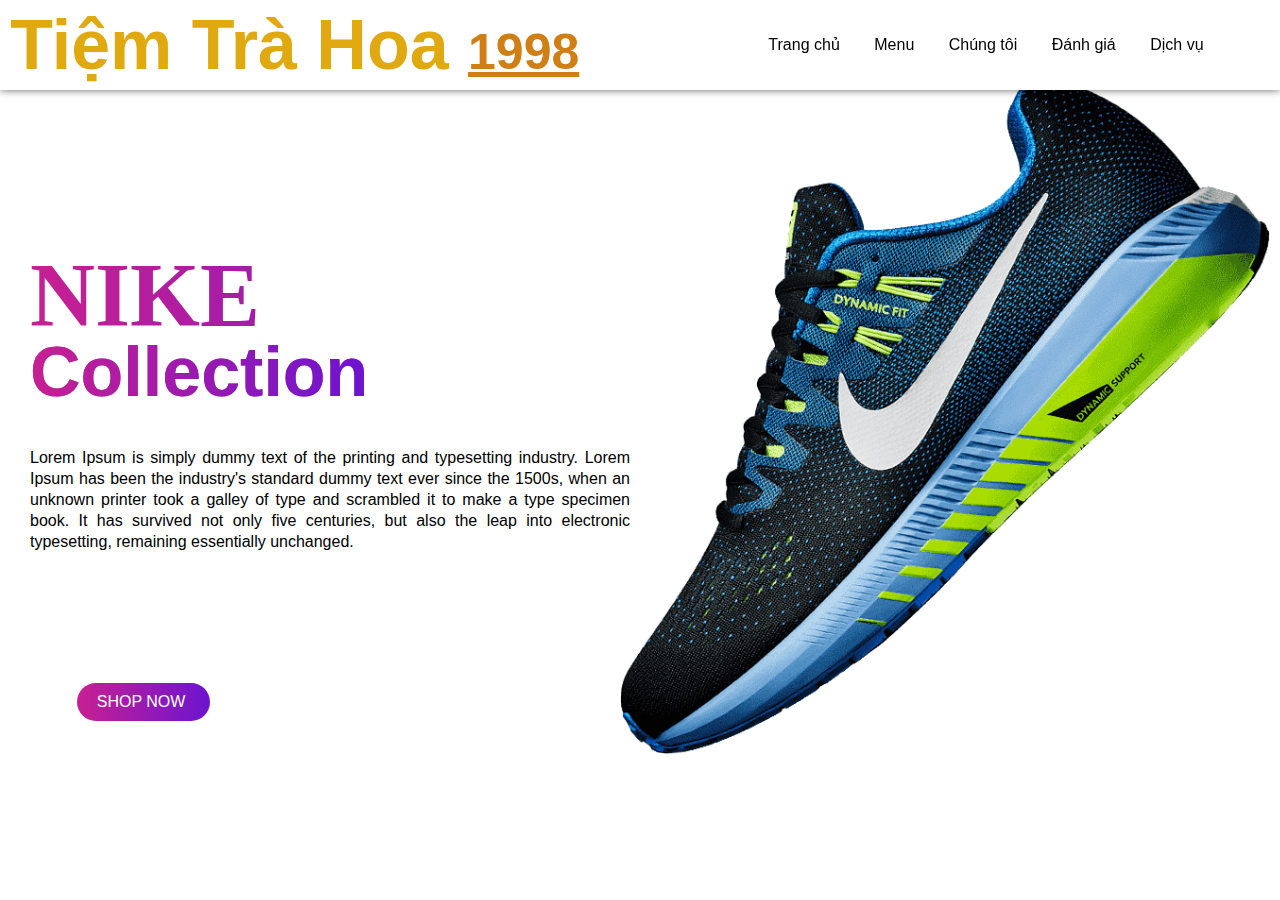
<file: CreateSidebar/index.html>
<!DOCTYPE html>
<html lang="en">
<head>
    <meta charset="UTF-8">
    <meta http-equiv="X-UA-Compatible" content="IE=edge">
    <meta name="viewport" content="width=device-width, initial-scale=1.0">
    <title>Tiệm Trà Hoa 1998</title>
    <link rel="stylesheet" href="https://fonts.googleapis.com/css2?family=Material+Symbols+Rounded:opsz,wght,FILL,GRAD@20..48,100..700,0..1,-50..200" />
    <link rel="stylesheet" href="style.css">
</head>
<body>
    <section>
        <nav>
            <div class="logo">
                <h1>Tiệm Trà Hoa <span>1998</span></h1>
            </div>
    
            <ul class="menu">
                <li><a href="#Home">Trang chủ</a></li>
                <li><a href="#Products">Menu</a></li>
                <li><a href="#About">Chúng tôi</a></li>
                <li><a href="#Review">Đánh giá</a></li>
                <li><a href="#Servises">Dịch vụ</a></li>
            </ul>

            <div class="icon-menu">
                <span class="material-symbols-rounded">menu</span>
            </div>
    
        </nav>

        <div class="main" id="Home">
            <div class="main_content">
                <div class="main_text">
                    <h1>NIKE<br><span>Collection</span></h1>
                    <p>
                        Lorem Ipsum is simply dummy text of the printing and typesetting industry. Lorem Ipsum has 
                        been the industry's standard dummy text ever since the 1500s, when an unknown printer took 
                        a galley of type and scrambled it to make a type specimen book. It has survived not only 
                        five centuries, but also the leap into electronic typesetting, remaining essentially unchanged.
                    </p>
                </div>
                <div class="main_image">
                    <img src="image/shoes.png">
                </div>
            </div>

            <div class="button">
                <a href="#">SHOP NOW</a>
                <i class="fa-solid fa-chevron-right"></i>
            </div>
        </div>
    </section>


</body>
</html>
</file>
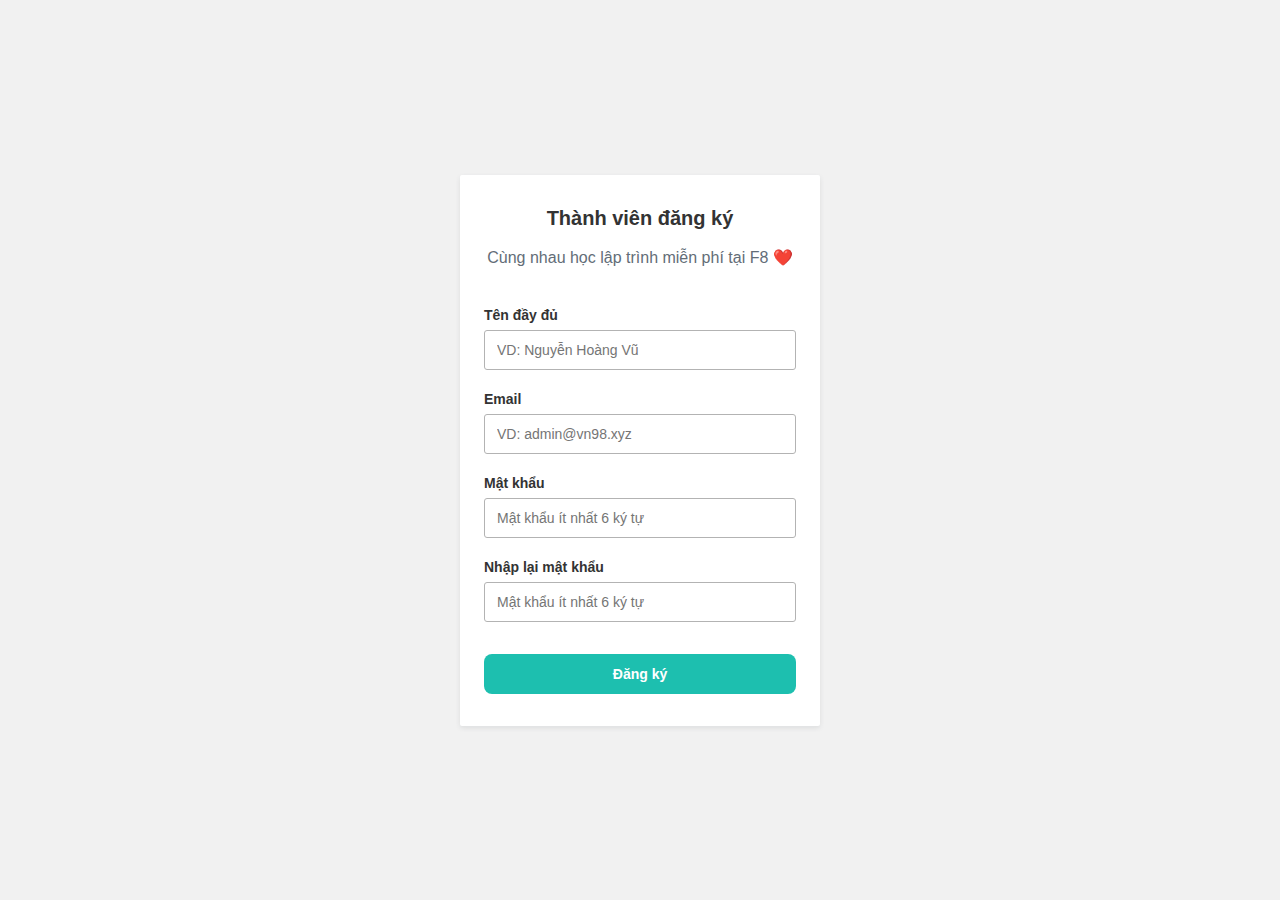
<file: loginForm/index.html>
<!DOCTYPE html>
<html lang="en">
<head>
    <meta charset="UTF-8">
    <meta http-equiv="X-UA-Compatible" content="IE=edge">
    <meta name="viewport" content="width=device-width, initial-scale=1.0">
    <title>Login Form</title>
    <link rel="stylesheet" href="style.css">
</head>
<body>
    <div class="main">
        <form action="" method="post" class="form" id="loginForm">
            <h3 class="heading">Thành viên đăng ký</h3>
            <p class="desc">Cùng nhau học lập trình miễn phí tại F8 ❤️</p>
    
            <div class="spacer"></div>
    
            <div class="form-group">
                <label for="fullname" class="form-label">Tên đầy đủ</label>
                <input type="text" id="fullname" name="fullname" placeholder="VD: Nguyễn Hoàng Vũ" class="form-control"></input>
                <span class="form-message"></span>
            </div>

            <div class="form-group">
                <label for="email" class="form-label">Email</label>
                <input type="text" id="email" name="email" placeholder="VD: admin@vn98.xyz" class="form-control"></input>
                <span class="form-message"></span>
            </div>

            <div class="form-group">
                <label for="password" class="form-label">Mật khẩu</label>
                <input type="text" id="password" name="password" placeholder="Mật khẩu ít nhất 6 ký tự" class="form-control"></input>
                <span class="form-message"></span>
            </div>

            <div class="form-group">
                <label for="password_confimation" class="form-label">Nhập lại mật khẩu</label>
                <input type="text" id="password_confimation" name="password_confimation" placeholder="Mật khẩu ít nhất 6 ký tự" class="form-control"></input>
                <span class="form-message"></span>
            </div>

            <button class="form-submit">Đăng ký</button>

        </form>
    </div>

    <script src="validator.js"></script>
    <script>
        Validator({
            form: '#loginForm',
            rules: [
                Validator.isRequired('#fullname'),
                Validator.isEmail('#email'),
                Validator.isPassword('#password')
            ],
            showMessage: '.form-message'
        })

    </script>
</body>
</html>
</file>
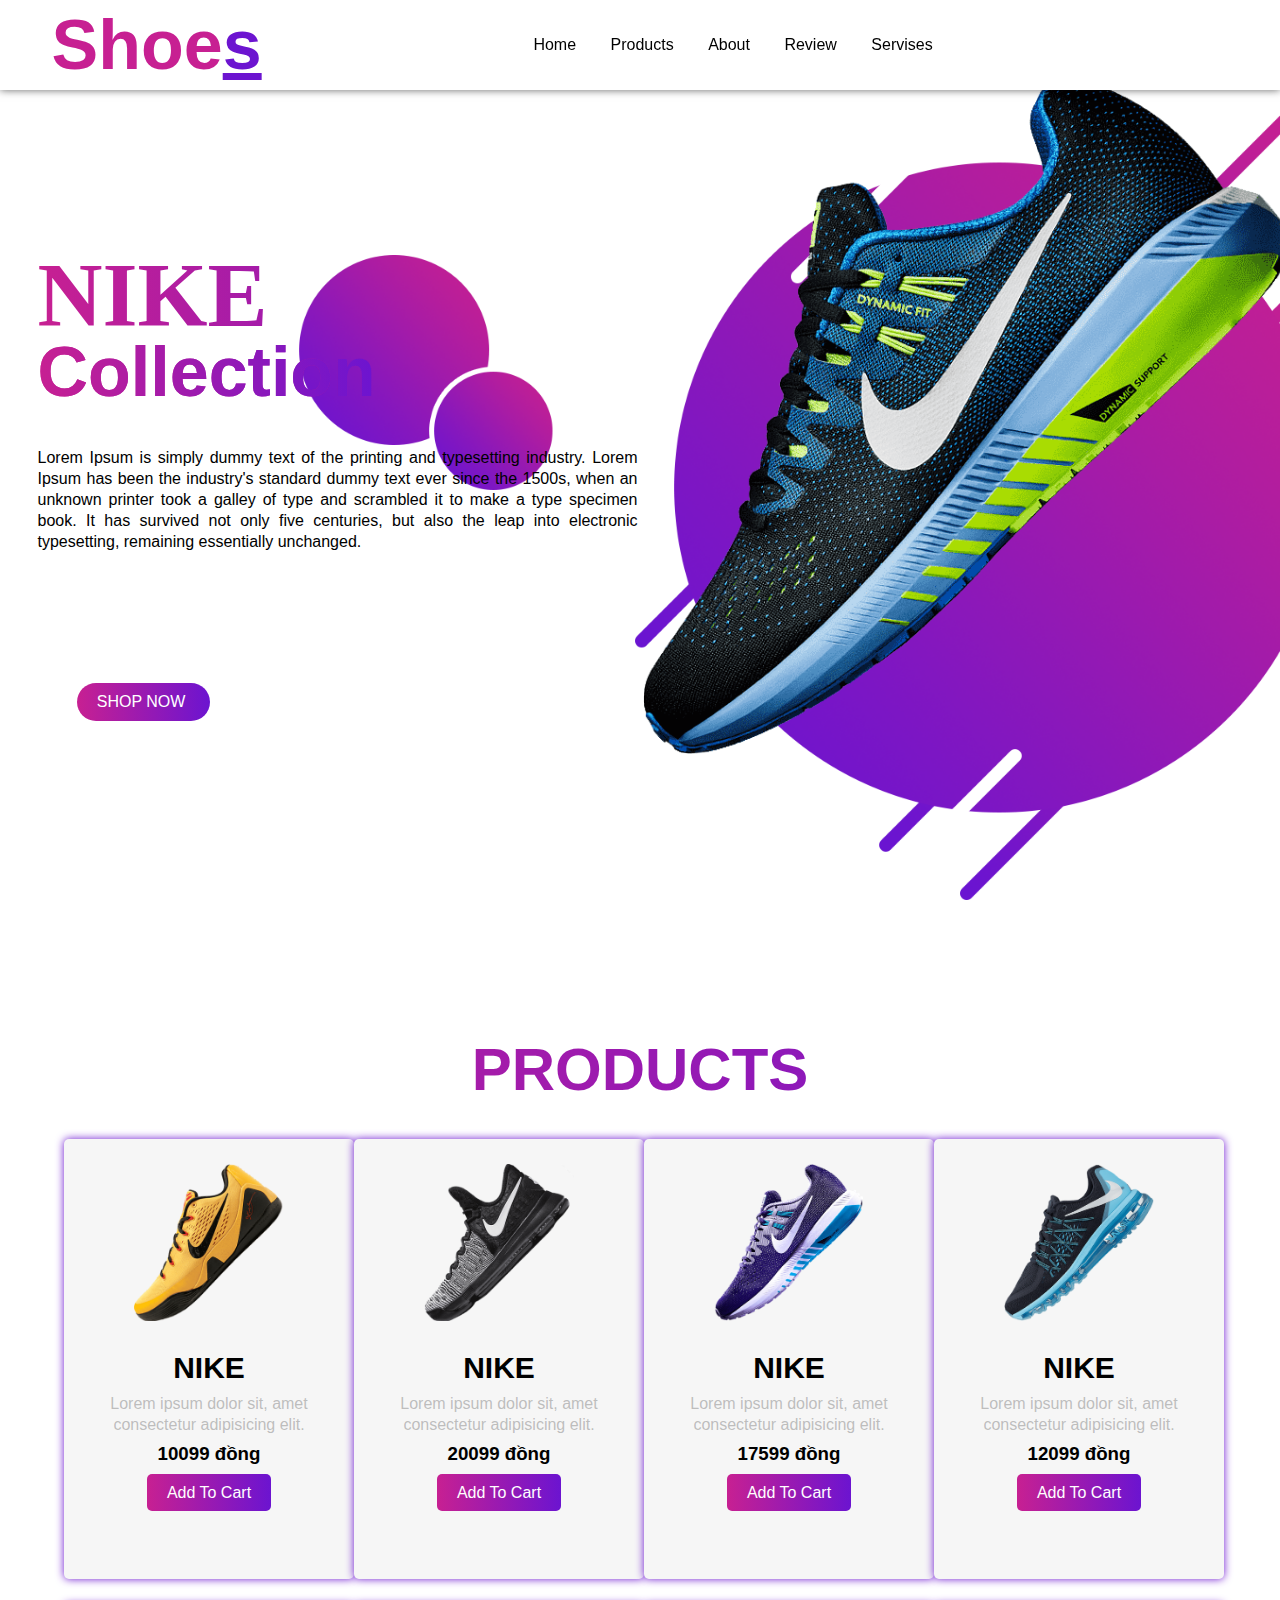
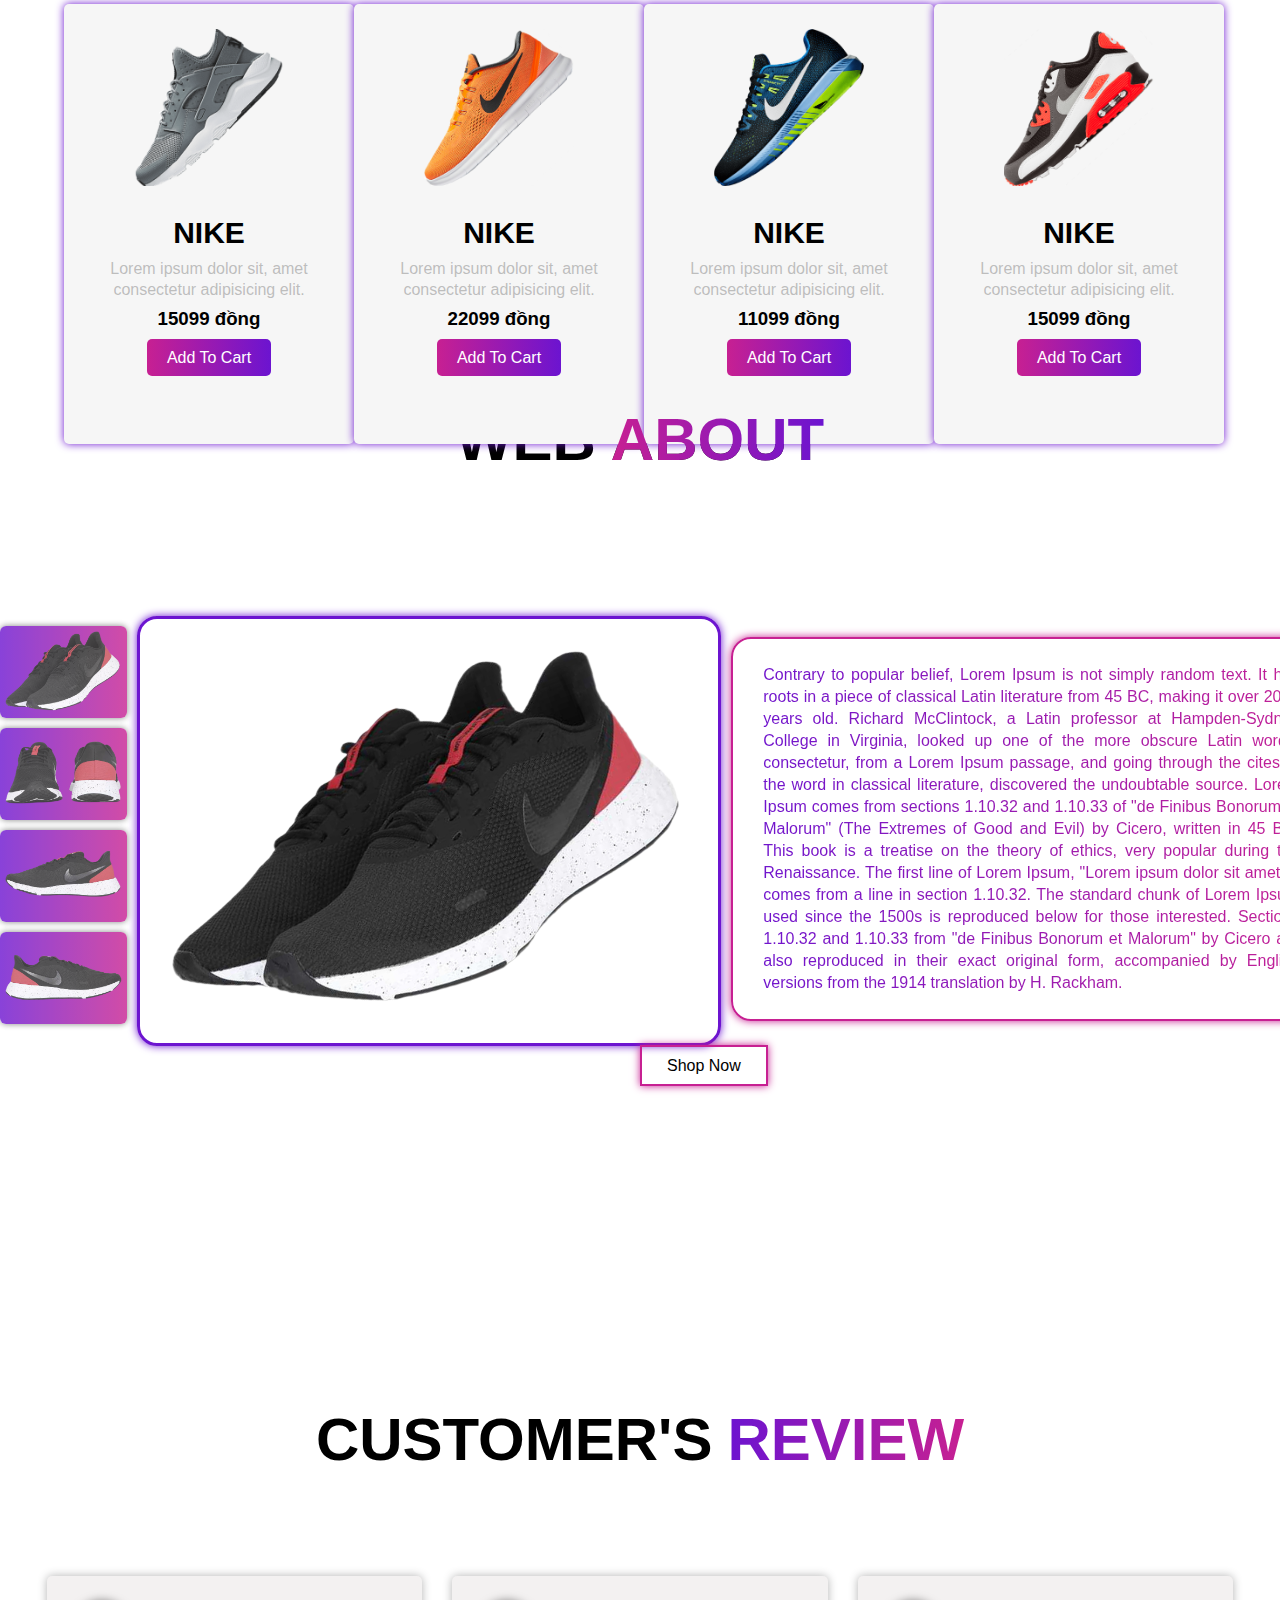
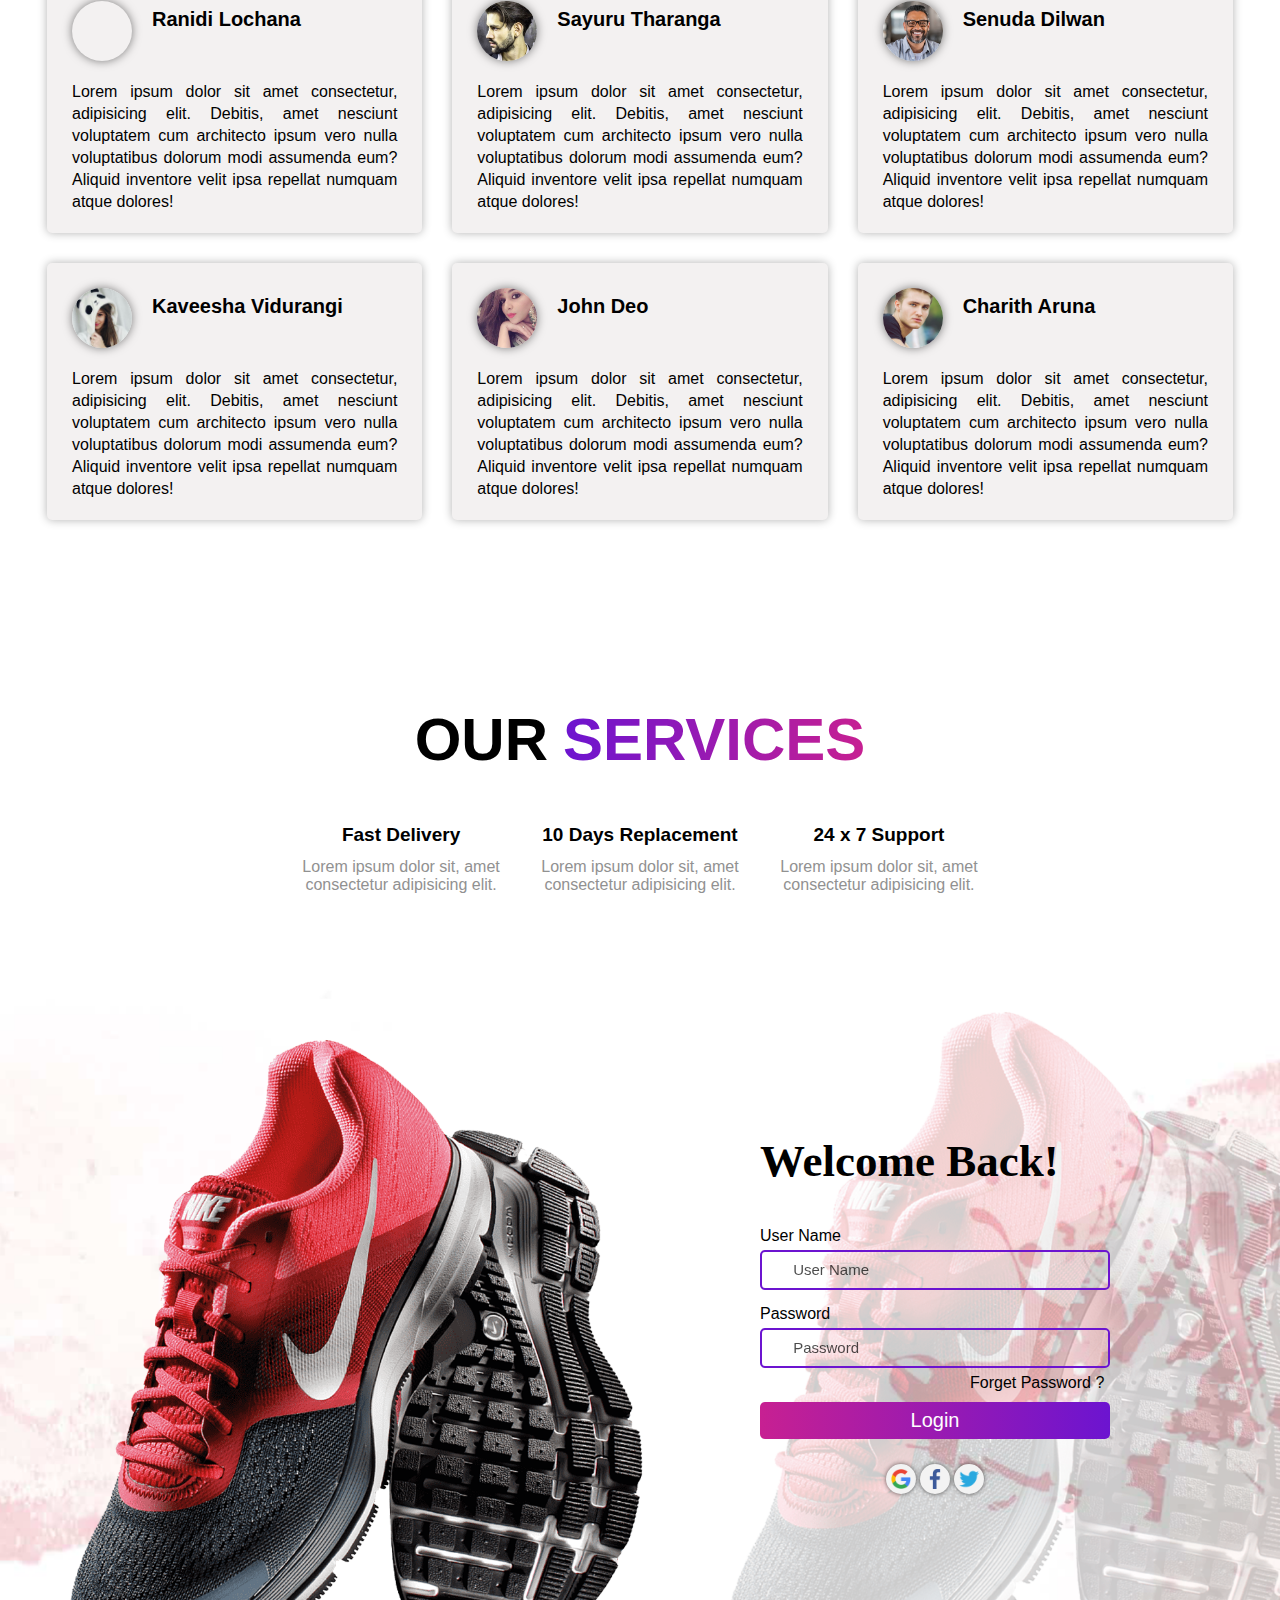
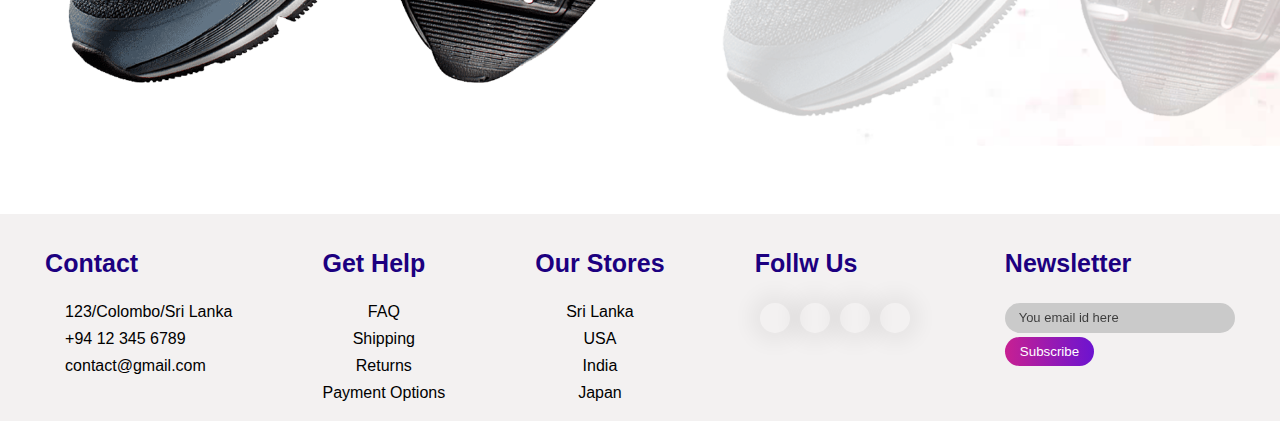
<file: demo/Shoes Websit/index.html>
<!DOCTYPE html>
<html lang="en">
<head>
    <meta charset="UTF-8">
    <meta http-equiv="X-UA-Compatible" content="IE=edge">
    <meta name="viewport" content="width=device-width, initial-scale=1.0">
    <title>Nike - Just Do It</title>
    <link rel="stylesheet" href="style.css">
    <link rel="shortcut icon" href="image/logo.png">
    <link rel="stylesheet" href="https://cdnjs.cloudflare.com/ajax/libs/font-awesome/6.1.1/css/all.min.css" integrity="sha512-KfkfwYDsLkIlwQp6LFnl8zNdLGxu9YAA1QvwINks4PhcElQSvqcyVLLD9aMhXd13uQjoXtEKNosOWaZqXgel0g==" crossorigin="anonymous" referrerpolicy="no-referrer" />
</head>
<body>

    <section>
        <nav>
            <div class="logo">
                <h1>Shoe<span>s</span></h1>
            </div>

            <ul>
                <li><a href="#Home">Home</a></li>
                <li><a href="#Products">Products</a></li>
                <li><a href="#About">About</a></li>
                <li><a href="#Review">Review</a></li>
                <li><a href="#Servises">Servises</a></li>
            </ul>

            <div class="icons">
                <i class="fa-solid fa-heart"></i>
                <i class="fa-solid fa-cart-shopping"></i>
                <i class="fa-solid fa-user"></i>
            </div>

        </nav>

        <div class="main" id="Home">
            <div class="main_content">
                <div class="main_text">
                    <h1>NIKE<br><span>Collection</span></h1>
                    <p>
                        Lorem Ipsum is simply dummy text of the printing and typesetting industry. Lorem Ipsum has 
                        been the industry's standard dummy text ever since the 1500s, when an unknown printer took 
                        a galley of type and scrambled it to make a type specimen book. It has survived not only 
                        five centuries, but also the leap into electronic typesetting, remaining essentially unchanged.
                    </p>
                </div>
                <div class="main_image">
                    <img src="image/shoes.png">
                </div>
            </div>
            <div class="social_icon">
                <i class="fa-brands fa-facebook-f"></i>
                <i class="fa-brands fa-twitter"></i>
                <i class="fa-brands fa-instagram"></i>
                <i class="fa-brands fa-linkedin-in"></i>
            </div>
            <div class="button">
                <a href="#">SHOP NOW</a>
                <i class="fa-solid fa-chevron-right"></i>
            </div>
        </div>

    </section>


    <!--Products-->

    <div class="products" id="Products">
        <h1>Products</h1>

        <div class="box">
            <div class="card">

                <div class="small_card">
                    <i class="fa-solid fa-heart"></i>
                    <i class="fa-solid fa-share"></i>
                </div>

                <div class="image">
                    <img src="image/shoes1.png">
                </div>

                <div class="products_text">
                    <h2>NIKE</h2>
                    <p>
                        Lorem ipsum dolor sit, amet consectetur adipisicing elit.
                    </p>
                    <h3>10099 đồng</h3>
                    <div class="products_star">
                        <i class="fa-solid fa-star"></i>
                        <i class="fa-solid fa-star"></i>
                        <i class="fa-solid fa-star"></i>
                        <i class="fa-solid fa-star"></i>
                        <i class="fa-solid fa-star"></i>
                    </div>
                    <a class="btn">Add To Cart</a>
                </div>

            </div>

            <div class="card">

                <div class="small_card">
                    <i class="fa-solid fa-heart"></i>
                    <i class="fa-solid fa-share"></i>
                </div>

                <div class="image">
                    <img src="image/shoes2.png">
                </div>

                <div class="products_text">
                    <h2>NIKE</h2>
                    <p>
                        Lorem ipsum dolor sit, amet consectetur adipisicing elit.
                    </p>
                    <h3>20099 đồng</h3>
                    <div class="products_star">
                        <i class="fa-solid fa-star"></i>
                        <i class="fa-solid fa-star"></i>
                        <i class="fa-solid fa-star"></i>
                        <i class="fa-solid fa-star"></i>
                        <i class="fa-solid fa-star-half-stroke"></i>
                    </div>
                    <a class="btn">Add To Cart</a>
                </div>

            </div>

            <div class="card">

                <div class="small_card">
                    <i class="fa-solid fa-heart"></i>
                    <i class="fa-solid fa-share"></i>
                </div>

                <div class="image">
                    <img src="image/shoes3.png">
                </div>

                <div class="products_text">
                    <h2>NIKE</h2>
                    <p>
                        Lorem ipsum dolor sit, amet consectetur adipisicing elit.
                    </p>
                    <h3>17599 đồng</h3>
                    <div class="products_star">
                        <i class="fa-solid fa-star"></i>
                        <i class="fa-solid fa-star"></i>
                        <i class="fa-solid fa-star"></i>
                        <i class="fa-solid fa-star-half-stroke"></i>
                        <i class="fa-regular fa-star"></i>
                    </div>
                    <a class="btn">Add To Cart</a>
                </div>

            </div>

            <div class="card">

                <div class="small_card">
                    <i class="fa-solid fa-heart"></i>
                    <i class="fa-solid fa-share"></i>
                </div>

                <div class="image">
                    <img src="image/shoes4.png">
                </div>

                <div class="products_text">
                    <h2>NIKE</h2>
                    <p>
                        Lorem ipsum dolor sit, amet consectetur adipisicing elit.
                    </p>
                    <h3>12099 đồng</h3>
                    <div class="products_star">
                        <i class="fa-solid fa-star"></i>
                        <i class="fa-solid fa-star"></i>
                        <i class="fa-solid fa-star"></i>
                        <i class="fa-solid fa-star"></i>
                        <i class="fa-regular fa-star"></i>
                    </div>
                    <a class="btn">Add To Cart</a>
                </div>

            </div>

            <div class="card">

                <div class="small_card">
                    <i class="fa-solid fa-heart"></i>
                    <i class="fa-solid fa-share"></i>
                </div>

                <div class="image">
                    <img src="image/shoes5.png">
                </div>

                <div class="products_text">
                    <h2>NIKE</h2>
                    <p>
                        Lorem ipsum dolor sit, amet consectetur adipisicing elit.
                    </p>
                    <h3>15099 đồng</h3>
                    <div class="products_star">
                        <i class="fa-solid fa-star"></i>
                        <i class="fa-solid fa-star"></i>
                        <i class="fa-solid fa-star"></i>
                        <i class="fa-solid fa-star"></i>
                        <i class="fa-solid fa-star"></i>
                    </div>
                    <a class="btn">Add To Cart</a>
                </div>

            </div>

            <div class="card">

                <div class="small_card">
                    <i class="fa-solid fa-heart"></i>
                    <i class="fa-solid fa-share"></i>
                </div>

                <div class="image">
                    <img src="image/shoes6.png">
                </div>

                <div class="products_text">
                    <h2>NIKE</h2>
                    <p>
                        Lorem ipsum dolor sit, amet consectetur adipisicing elit.
                    </p>
                    <h3>22099 đồng</h3>
                    <div class="products_star">
                        <i class="fa-solid fa-star"></i>
                        <i class="fa-solid fa-star"></i>
                        <i class="fa-solid fa-star"></i>
                        <i class="fa-solid fa-star"></i>
                        <i class="fa-regular fa-star-half-stroke"></i>
                    </div>
                    <a class="btn">Add To Cart</a>
                </div>

            </div>

            <div class="card">

                <div class="small_card">
                    <i class="fa-solid fa-heart"></i>
                    <i class="fa-solid fa-share"></i>
                </div>

                <div class="image">
                    <img src="image/shoes.png">
                </div>

                <div class="products_text">
                    <h2>NIKE</h2>
                    <p>
                        Lorem ipsum dolor sit, amet consectetur adipisicing elit.
                    </p>
                    <h3>11099 đồng</h3>
                    <div class="products_star">
                        <i class="fa-solid fa-star"></i>
                        <i class="fa-solid fa-star"></i>
                        <i class="fa-solid fa-star"></i>
                        <i class="fa-regular fa-star"></i>
                        <i class="fa-regular fa-star"></i>
                    </div>
                    <a class="btn">Add To Cart</a>
                </div>

            </div>

            <div class="card">

                <div class="small_card">
                    <i class="fa-solid fa-heart"></i>
                    <i class="fa-solid fa-share"></i>
                </div>

                <div class="image">
                    <img src="image/shoes7.png">
                </div>

                <div class="products_text">
                    <h2>NIKE</h2>
                    <p>
                        Lorem ipsum dolor sit, amet consectetur adipisicing elit.
                    </p>
                    <h3>15099 đồng</h3>
                    <div class="products_star">
                        <i class="fa-solid fa-star"></i>
                        <i class="fa-solid fa-star"></i>
                        <i class="fa-solid fa-star"></i>
                        <i class="fa-solid fa-star"></i>
                        <i class="fa-regular fa-star-half-stroke"></i>
                    </div>
                    <a class="btn">Add To Cart</a>
                </div>

            </div>

        </div>
    </div>



    <!--About-->

    <div class="about" id="About">
        
        <h1>Web<span>About</span></h1>

        <div class="about_main">
            <div class="about_image">
                <div class="about_small_image">
                    <img src="image/red_shoes1.png" class="small">
                    <img src="image/red_shoes2.png" class="small">
                    <img src="image/red_shoes3.png" class="small">
                    <img src="image/red_shoes4.png" class="small">
                </div>

                <div class="image_contaner">
                    <img src="image/red_shoes1.png" id="imagebox">
                </div>

            </div>

            <div class="about_text">
                <p>
                    Contrary to popular belief, Lorem Ipsum is not simply random text. It has roots in a piece of classical 
                    Latin literature from 45 BC, making it over 2000 years old. Richard McClintock, a Latin professor at 
                    Hampden-Sydney College in Virginia, looked up one of the more obscure Latin words, consectetur, from a 
                    Lorem Ipsum passage, and going through the cites of the word in classical literature, discovered the 
                    undoubtable source. Lorem Ipsum comes from sections 1.10.32 and 1.10.33 of "de Finibus Bonorum et Malorum" 
                    (The Extremes of Good and Evil) by Cicero, written in 45 BC. This book is a treatise on the theory of ethics, 
                    very popular during the Renaissance. The first line of Lorem Ipsum, "Lorem ipsum dolor sit amet..", comes 
                    from a line in section 1.10.32. The standard chunk of Lorem Ipsum used since the 1500s is reproduced below 
                    for those interested. Sections 1.10.32 and 1.10.33 from "de Finibus Bonorum et Malorum" by Cicero are also 
                    reproduced in their exact original form, accompanied by English versions from the 1914 translation by H. Rackham.
                </p>
            </div>

        </div>

        <a href="#" class="about_btn">Shop Now</a>

        
    </div>



    <!--Review-->

    <div class="review" id="Review">
        <h1>Customer's<span>review</span></h1>
        
        <div class="review_box">
            <div class="review_card">
                <div class="card_top">
                    <div class="profile">

                        <div class="profile_image">
                            <e src="image/girl_dp1.jpg">
                        </div>

                        <div class="name">
                            <strong>Ranidi Lochana</strong>

                            <div class="like">
                                <i class="fa-solid fa-star"></i>
                                <i class="fa-solid fa-star"></i>
                                <i class="fa-solid fa-star"></i>
                                <i class="fa-solid fa-star"></i>
                                <i class="fa-solid fa-star-half-stroke"></i>
                            </div>
                        </div>

                    </div>
                </div>
                <div class="comment">
                    <p>
                        Lorem ipsum dolor sit amet consectetur, adipisicing elit. Debitis, amet nesciunt voluptatem cum 
                        architecto ipsum vero nulla voluptatibus dolorum modi assumenda eum? Aliquid inventore velit ipsa 
                        repellat numquam atque dolores!
                    </p>
                </div>
            </div>   

            <div class="review_card">
                <div class="card_top">
                    <div class="profile">

                        <div class="profile_image">
                            <img src="image/man_dp1.jpg">
                        </div>

                        <div class="name">
                            <strong>Sayuru Tharanga</strong>

                            <div class="like">
                                <i class="fa-solid fa-star"></i>
                                <i class="fa-solid fa-star"></i>
                                <i class="fa-solid fa-star"></i>
                                <i class="fa-solid fa-star-half-stroke"></i>
                                <i class="fa-regular fa-star"></i>
                            </div>
                        </div>

                    </div>
                </div>
                <div class="comment">
                    <p>
                        Lorem ipsum dolor sit amet consectetur, adipisicing elit. Debitis, amet nesciunt voluptatem cum 
                        architecto ipsum vero nulla voluptatibus dolorum modi assumenda eum? Aliquid inventore velit ipsa 
                        repellat numquam atque dolores!
                    </p>
                </div>
            </div>   

            <div class="review_card">
                <div class="card_top">
                    <div class="profile">

                        <div class="profile_image">
                            <img src="image/man_dp2.jpg">
                        </div>

                        <div class="name">
                            <strong>Senuda Dilwan</strong>

                            <div class="like">
                                <i class="fa-solid fa-star"></i>
                                <i class="fa-solid fa-star"></i>
                                <i class="fa-solid fa-star-half-stroke"></i>
                                <i class="fa-regular fa-star"></i>
                                <i class="fa-regular fa-star"></i>
                            </div>
                        </div>

                    </div>
                </div>
                <div class="comment">
                    <p>
                        Lorem ipsum dolor sit amet consectetur, adipisicing elit. Debitis, amet nesciunt voluptatem cum 
                        architecto ipsum vero nulla voluptatibus dolorum modi assumenda eum? Aliquid inventore velit ipsa 
                        repellat numquam atque dolores!
                    </p>
                </div>
            </div>   

        </div>

        <div class="review_box">
            <div class="review_card">
                <div class="card_top">
                    <div class="profile">

                        <div class="profile_image">
                            <img src="image/gir_dp3.jpg">
                        </div>

                        <div class="name">
                            <strong>Kaveesha Vidurangi</strong>

                            <div class="like">
                                <i class="fa-solid fa-star"></i>
                                <i class="fa-solid fa-star"></i>
                                <i class="fa-solid fa-star"></i>
                                <i class="fa-solid fa-star-half-stroke"></i>
                                <i class="fa-regular fa-star"></i>
                            </div>
                        </div>

                    </div>
                </div>
                <div class="comment">
                    <p>
                        Lorem ipsum dolor sit amet consectetur, adipisicing elit. Debitis, amet nesciunt voluptatem cum 
                        architecto ipsum vero nulla voluptatibus dolorum modi assumenda eum? Aliquid inventore velit ipsa 
                        repellat numquam atque dolores!
                    </p>
                </div>
            </div>   

            <div class="review_card">
                <div class="card_top">
                    <div class="profile">

                        <div class="profile_image">
                            <img src="image/gir_dp2.jpg">
                        </div>

                        <div class="name">
                            <strong>John Deo</strong>

                            <div class="like">
                                <i class="fa-solid fa-star"></i>
                                <i class="fa-solid fa-star"></i>
                                <i class="fa-solid fa-star"></i>
                                <i class="fa-solid fa-star"></i>
                                <i class="fa-solid fa-star-half-stroke"></i>
                            </div>
                        </div>

                    </div>
                </div>
                <div class="comment">
                    <p>
                        Lorem ipsum dolor sit amet consectetur, adipisicing elit. Debitis, amet nesciunt voluptatem cum 
                        architecto ipsum vero nulla voluptatibus dolorum modi assumenda eum? Aliquid inventore velit ipsa 
                        repellat numquam atque dolores!
                    </p>
                </div>
            </div>   

            <div class="review_card">
                <div class="card_top">
                    <div class="profile">

                        <div class="profile_image">
                            <img src="image/man_dp3.jpg">
                        </div>

                        <div class="name">
                            <strong>Charith Aruna</strong>

                            <div class="like">
                                <i class="fa-solid fa-star"></i>
                                <i class="fa-solid fa-star"></i>
                                <i class="fa-solid fa-star"></i>
                                <i class="fa-solid fa-star"></i>
                                <i class="fa-solid fa-star-half-stroke"></i>
                            </div>
                        </div>

                    </div>
                </div>
                <div class="comment">
                    <p>
                        Lorem ipsum dolor sit amet consectetur, adipisicing elit. Debitis, amet nesciunt voluptatem cum 
                        architecto ipsum vero nulla voluptatibus dolorum modi assumenda eum? Aliquid inventore velit ipsa 
                        repellat numquam atque dolores!
                    </p>
                </div>
            </div>   

        </div>

    </div>


    <!--Services-->

    <div class="services" id="Servises">
        <h1>our<span>services</span></h1>

        <div class="services_cards">
            <div class="services_box">
                <i class="fa-solid fa-truck-fast"></i>
                <h3>Fast Delivery</h3>
                <p>
                    Lorem ipsum dolor sit, amet consectetur adipisicing elit.
                </p>
            </div>

            <div class="services_box">
                <i class="fa-solid fa-rotate-left"></i>
                <h3>10 Days Replacement</h3>
                <p>
                    Lorem ipsum dolor sit, amet consectetur adipisicing elit.
                </p>
            </div>

            <div class="services_box">
                <i class="fa-solid fa-headset"></i>
                <h3>24 x 7 Support</h3>
                <p>
                    Lorem ipsum dolor sit, amet consectetur adipisicing elit.
                </p>
            </div>
        </div>

    </div>



    <!--Login Form-->
    
    <div class="login_form">
        <div class="left">
            <img src="image/logshoes.png">
        </div>

        <div class="right">
            <h1>Welcome Back!</h1>

            <form action="#" method="post">
                <p>User Name</p>
                <div class="user">
                    <i class="fa-solid fa-user"></i>
                    <input type="text" name="user" placeholder="User Name" class="username">
                </div>

                <p class="passworg_tag">Password</p>
                <div class="password">
                    <i class="fa-solid fa-lock"></i>
                    <input type="text" name="password" placeholder="Password">
                </div>

                <p class="forget">Forget Password ?</p>

                <button type="submit">Login</button>
                <div class="loging_icon">
                    <a href="#"><img src="image/google.png"></a>
                    <a href="#"><img src="image/facebook.png"></a>
                    <a href="#"><img src="image/twitter.png"></a>
                </div>

            </form>

        </div>

    </div>



    <!--Footer-->

    <footer>
        <div class="footer_main">
            <div class="tag">
                <h1>Contact</h1>
                <a href="#"><i class="fa-solid fa-house"></i>123/Colombo/Sri Lanka</a>
                <a href="#"><i class="fa-solid fa-phone"></i>+94 12 345 6789</a>
                <a href="#"><i class="fa-solid fa-envelope"></i>contact@gmail.com</a>
            </div>

            <div class="tag">
                <h1>Get Help</h1>
                <a href="#" class="center">FAQ</a>
                <a href="#" class="center">Shipping</a>
                <a href="#" class="center">Returns</a>
                <a href="#" class="center">Payment Options</a>
            </div>

            <div class="tag">
                <h1>Our Stores</h1>
                <a href="#" class="center">Sri Lanka</a>
                <a href="#" class="center">USA</a>
                <a href="#" class="center">India</a>
                <a href="#" class="center">Japan</a>
            </div>

            <div class="tag">
                <h1>Follw Us</h1>
                <div class="social_link">
                    <a href="#"><i class="fa-brands fa-facebook-f"></i></a>
                    <a href="#"><i class="fa-brands fa-twitter"></i></a>
                    <a href="#"><i class="fa-brands fa-instagram"></i></a>
                    <a href="#"><i class="fa-brands fa-linkedin-in"></i></a>                    
                </div>
            </div>

            <div class="tag">
                <h1>Newsletter</h1>
                <div class="search_bar">
                    <input type="text" placeholder="You email id here">
                    <button type="submit">Subscribe</button>
                </div>
            </div>

        </div>
    </footer>

    <script src="scripts.js"></script>
</body>
</html>
</file>
<file: CreateSidebar/style.css>
:root {
    --primary-color: #e0a90f;
}

*{
    margin: 0;
    padding: 0;
    box-sizing: border-box;
    font-family: sans-serif;
}

html{
    scroll-behavior: smooth;
}

::-webkit-scrollbar{
    width: 10px;
    height: 10px;
}

::-webkit-scrollbar-track{
    border-radius: 5px;
    box-shadow: inset 0 0 10px rgba(0,0,0,0.25);
}

::-webkit-scrollbar-thumb{
    border-radius: 5px;
    background: linear-gradient(to top, #c72092 , #6c14d0);
}

section{
    width: 100%;
    max-width: 1000px;
    height: 100vh;
}

section nav{
    display: flex;
    align-items: center;
    justify-content: space-around;
    box-shadow: 0 0 8px rgba(0,0,0,0.6);
    background: white;
    position: fixed;
    top: 0;
    left: 0;
    right: 0;
    z-index: 100;
}

section nav .icon-menu {
    display: none;
    cursor: pointer;
}

section nav .logo{
    font-size: 35px;
    color: var(--primary-color);
    margin: 5px 0;
    cursor: pointer;
    position: relative;
    left: -4%;
}

section nav .logo span{
    color: #d07f14;
    text-decoration: underline;
    font-size: 50px;
}

section nav ul{
    list-style: none;
}

section nav ul li{
    display: inline-block;
    margin: 5px 15px;
}

section nav ul li a{
    text-decoration: none;
    color: black;
    transition: 0.2s;
}

section nav ul li a:hover{
    color: var(--primary-color);
}

section nav .icons i{
    margin: 0 4px;
    cursor: pointer;
    font-size: 18px;
    transition: 0.3s;
}

section nav .icons i:hover{
    color: #c72092;
}

section .main .main_content{
    display: flex;
    align-items: center;
    justify-content: space-around;
}

section .main .main_content .main_text h1{
    font-size: 90px;
    line-height: 70px;
    font-family: pyxidium quick;
    background: linear-gradient(to right, #c72092,#6c14d0);
    -webkit-background-clip: text;
    -webkit-text-fill-color: transparent;
    position: relative;
    top: 45px;
    left: 5%;
}

section .main .main_content .main_text h1 span{
    font-size: 70px;
    background: linear-gradient(to right, #c72092,#6c14d0);
    -webkit-background-clip: text;
    -webkit-text-fill-color: transparent;
}

section .main .main_content .main_text p{
    width: 600px;
    text-align: justify;
    line-height: 21px;
    position: relative;
    top: 85px;
    left: 5%;
}

section .main .main_content .main_image img{
    width: 650px;
    position: relative;
    left: 20px;
    top: 75px;
}

section .main .social_icon{
    position: absolute;
    top: 50%;
    left: 98%;
    transform: translate(-50%,-50%);
    font-size: 19px;
}

section .main .social_icon i{
    margin: 8px 0;
    cursor: pointer;
    transition: 0.3s;
}

section .main .social_icon i:hover{
    color: #c72092;
}

section .main .button{
    position: absolute;
    left: 6%;
    padding: 10px 20px;
    border-radius: 30px;
    background: linear-gradient(to right,#c72092 , #6c14d0);
}

section .main .button a{
    color: white;
    text-decoration: none;
}

section .main .button i{
    color: white;
    margin-left: 5px;
    transition: 0.3s;
}

section .main .button:hover i{
    transform: translateX(6px);
}

@media (max-width: 768px) {
    nav .logo h1 {font-size: 24px;}
    nav .logo h1 span {font-size: 28px;}
    .menu {
        /* display: none; */
        position: absolute;
        display: flex;
        flex-direction: column;
        top: 101%;
        right: 0;
        padding: 8px 12px;
        background-color: #fff;
    }
    section nav .icon-menu {
        display: block;
        position: fixed;
        right: 10px;
        top: 10px;
        transition: .3s;
    }
    section nav .icon-menu li{
        display: block;
        margin: 8px 0;
    }
}
</file>
<file: loginForm/style.css>
* {
    margin: 0;
    padding: 0;
    box-sizing: border-box;
}

html {
    color: #333;
    font-size: 62.5%;
    font-family: "Open Sans", sans-serif;
}

.main {
    background: #f1f1f1;
    min-height: 100vh;
    display: flex;
    justify-content: center;
}

.form {
    background: #fff;
    width: 360px;
    min-height: 100px;
    padding: 32px 24px;
    margin: 24px;
    border-radius: 2px;
    text-align: center;
    align-self: center;
    box-shadow: 0 2px 5px 0 rgba(51, 62, 73, 0.1);
}

.form .heading {
    font-size: 2rem;
}

.form .desc {
    color: #636d77;
    font-size: 1.6rem;
    font-weight: lighter;
    line-height: 2.4rem;
    margin-top: 16px;
}

.form .form-group {
    display: flex;
    flex-direction: column;
    margin-bottom: 16px;
}

.form-label, .form-message {
    text-align: left;
}

.form-label {
    font-size: 1.4rem;
    font-weight: 700;
    line-height: 1.8rem;
    padding-bottom: 6px;
}

.form-control {
    height: 40px;
    padding: 8px 12px;
    border: 1px solid #b3b3b3;
    border-radius: 3px;
    outline: none;
    font-size: 1.4rem;
}
.form-control:hover, .form-control:focus {
    border-color: #1dbfaf;
}

.form-message {
    font-size: 1.2rem;
    line-height: 1.6rem;
    padding: 4px 0 0;
}

.form-group.invalid .form-control {
    border-color: #f33a58;
}

.form-group.invalid .form-message {
    color: #f33a58;
}

.form-submit {
    background-color: #1dbfaf;
    outline: none;
    border: none;
    border-radius: 8px;
    padding: 12px 16px;
    color: #fff;
    width: 100%;
    font-size: 1.4rem;
    font-weight: 600;
    cursor: pointer;
    margin-top: 12px;
}
.form-submit:hover {
    background-color: #1ac7b6;
}

.spacer {
    margin-top: 36px;
}
</file>
<file: demo/Shoes Websit/style.css>
*{
    margin: 0;
    padding: 0;
    box-sizing: border-box;
    font-family: sans-serif;
}

html{
    scroll-behavior: smooth;
}

::-webkit-scrollbar{
    width: 10px;
    height: 10px;
}

::-webkit-scrollbar-track{
    border-radius: 5px;
    box-shadow: inset 0 0 10px rgba(0,0,0,0.25);
}

::-webkit-scrollbar-thumb{
    border-radius: 5px;
    background: linear-gradient(to top, #c72092 , #6c14d0);
}

section{
    width: 100%;
    height: 100vh;
    background-image: url(image/bg1.png);
    background-size: cover;
    background-position: center;
}

section nav{
    display: flex;
    align-items: center;
    justify-content: space-around;
    box-shadow: 0 0 8px rgba(0,0,0,0.6);
    background: white;
    position: fixed;
    top: 0;
    left: 0;
    right: 0;
    z-index: 100;
}

section nav .logo{
    font-size: 35px;
    color: #c72092;
    margin: 5px 0;
    cursor: pointer;
    position: relative;
    left: -4%;
}

section nav .logo span{
    color: #6c14d0;
    text-decoration: underline;
}

section nav ul{
    list-style: none;
}

section nav ul li{
    display: inline-block;
    margin: 5px 15px;
}

section nav ul li a{
    text-decoration: none;
    color: black;
    transition: 0.2s;
}

section nav ul li a:hover{
    color: #c72092;
}

section nav .icons i{
    margin: 0 4px;
    cursor: pointer;
    font-size: 18px;
    transition: 0.3s;
}

section nav .icons i:hover{
    color: #c72092;
}

section .main .main_content{
    display: flex;
    align-items: center;
    justify-content: space-around;
}

section .main .main_content .main_text h1{
    font-size: 90px;
    line-height: 70px;
    font-family: pyxidium quick;
    background: linear-gradient(to right, #c72092,#6c14d0);
    -webkit-background-clip: text;
    -webkit-text-fill-color: transparent;
    position: relative;
    top: 45px;
    left: 5%;
}

section .main .main_content .main_text h1 span{
    font-size: 70px;
    background: linear-gradient(to right, #c72092,#6c14d0);
    -webkit-background-clip: text;
    -webkit-text-fill-color: transparent;
}

section .main .main_content .main_text p{
    width: 600px;
    text-align: justify;
    line-height: 21px;
    position: relative;
    top: 85px;
    left: 5%;
}

section .main .main_content .main_image img{
    width: 650px;
    position: relative;
    left: 20px;
    top: 75px;
}

section .main .social_icon{
    position: absolute;
    top: 50%;
    left: 98%;
    transform: translate(-50%,-50%);
    font-size: 19px;
}

section .main .social_icon i{
    margin: 8px 0;
    cursor: pointer;
    transition: 0.3s;
}

section .main .social_icon i:hover{
    color: #c72092;
}

section .main .button{
    position: absolute;
    left: 6%;
    padding: 10px 20px;
    border-radius: 30px;
    background: linear-gradient(to right,#c72092 , #6c14d0);
}

section .main .button a{
    color: white;
    text-decoration: none;
}

section .main .button i{
    color: white;
    margin-left: 5px;
    transition: 0.3s;
}

section .main .button:hover i{
    transform: translateX(6px);
}



/*Products*/

.products{
    margin: 75px 0;
    width: 100%;
    height: 100vh;
    padding: 25px 0;
}

.products h1{
    margin: 35px 0;
    font-size: 60px;
    display: flex;
    align-items: center;
    justify-content: center;
    text-transform: uppercase;
    background: linear-gradient(to right, #c72092,#6c14d0);
    -webkit-background-clip: text;
    -webkit-text-fill-color: transparent;    
}

.products .box{
    width: 90%;
    margin: 0 auto;
    display: grid;
    grid-template-columns: 1fr 1fr 1fr 1fr;
    grid-gap: 25px 0;
}

.products .box .card{
    width: 290px;
    height: 440px;
    box-shadow: 0 0 8px #6c14d0;
    border-radius: 5px;
    text-align: center;
    padding: 10px 20px;
    background: #f6f6f6;
}

.products .box .card .small_card{
    display: flex;
    flex-flow: column;
    position: absolute;
    margin: 10px 0;
    transform: translateX(-20px);
    transition: 0.3s;
    opacity: 0;
}

.products .box .card:hover .small_card{
    transform: translateX(2px);
    cursor: pointer;
    opacity: 1;
}

.products .box .card .image{
    display: flex;
    align-items: center;
    justify-content: center;
}

.products .box .card .image img{
    width: 150px;
    margin: 15px 0;
    transition: 0.3s;
}

.products .box .card:hover .image img{
    transform: scale(1.1);
}

.products .box .card .small_card i{
    width: 45px;
    height: 45px;
    border-radius: 5px;
    font-size: 18px;
    margin: 2px 0;
    line-height: 40px;
    border: 2px solid #999999;
    transition: 0.2s;
}

.products .box .card .small_card i:hover{
    color: #c72092;
}

.products .box .card .products_text h2{
    font-size: 30px;
    margin-top: 15px;
}

.products .box .card .products_text p{
    color: #91919191;
    line-height: 21px;
    margin: 8px 0;
}

.products .box .card .products_text h3{
    margin: 7px 0;
}

.products .box .card .products_text .products_star{
    color: orange;
    margin-bottom: 19px;
    cursor: pointer;
}

.products .box .card .products_text .btn {
    border-radius: 5px;
    text-decoration: none;
    padding: 10px 20px;
    background: linear-gradient(to right, #c72092 , #6c14d0);
    color: white;
    cursor: pointer;
    transition: .4s;
}
.products .box .card .products_text .btn:hover {
    background: linear-gradient(to left, #c72092 , #6c14d0);
}



/*About*/

.about{
    margin: 75px 0;
    width: 100%;
    height: 100vh;
    padding: 35px 0;
}

.about h1{
    font-size: 60px;
    margin-top: 20px;
    display: flex;
    align-items: center;
    justify-content: center;
    background: black;
    -webkit-background-clip: text;
    -webkit-text-fill-color: transparent;
    text-transform: uppercase;
}

.about h1 span{
    background: linear-gradient(to right, #c72092 , #6c14d0);
    -webkit-background-clip: text;
    -webkit-text-fill-color: transparent;
    margin-left: 15px;
}

.about .about_main{
    position: relative;
    top: 40%;
    left: 50%;
    transform: translate(-50%,-50%);
    display: flex;
    justify-content: space-around;
    align-items: center;
}

.about .about_main .about_image{
    display: flex;
    margin-top: 50px;
}

.about .about_main .about_image .about_small_image{
    display: flex;
    flex-direction: column;
    position: relative;
    top: 15px;
}

.about .about_main .about_image .about_small_image img{
    height: 92px;
    margin: 5px 0;
    cursor: pointer;
    background: linear-gradient(to right, #6c14d0 , #c72092);
    display: block;
    border-radius: 6px;
    padding: 5px 5px;
    box-shadow: 0 0 6px rgba(0,0,0,0.6);
    opacity: 0.8;
    transition: 0.3s;
}

.about .about_main .about_image .about_small_image img:hover{
    opacity: 1;
}

.about .about_main .image_contaner{
    padding: 10px;
    display: flex;
}

.about .about_main .image_contaner img{
    border: 3px solid #6c14d0;
    border-radius: 20px;
    height: 430px;
    padding: 30px;
    box-shadow: 0 0 8px #6c14d0;
}

.about .about_main .about_text{
    margin-top: 45px;
}

.about .about_main .about_text p{
    background: linear-gradient(to left, #c72092 , #6c14d0);
    -webkit-background-clip: text;
    -webkit-text-fill-color: transparent;
    line-height: 22px;
    width: 600px;
    text-align: justify;
    padding: 25px 30px;
    border: 2px solid #c72092;
    border-radius: 20px;
    box-shadow: 0 0 8px #c72092;
}

.about .about_btn{
    color: black;
    background: none;
    position: relative;
    top: 10%;
    left: 50%;
    transform: translate(-50% , -50%);
    padding: 10px 25px;
    border: 2px solid #c72092;
    text-decoration: none;
    box-shadow: 0 0 8px #c72092;
    transition: 0.5s;
}

.about .about_btn:hover{
    border: 2px solid transparent;
    background: #c72092;
    color: white;
}


/*Review*/

.review{
    width: 100%;
    height: 100vh;
    padding-top: 80px;
}

.review h1{
    font-size: 60px;
    display: flex;
    align-items: center;
    justify-content: center;
    margin-bottom: 30px;
    text-transform: uppercase;
}

.review h1 span{
    background: linear-gradient(to left, #c72092 , #6c14d0);
    -webkit-background-clip: text;
    -webkit-text-fill-color: transparent;
    margin-left: 15px;    
}

.review .review_box{
    width: 95%;
    position: relative;
    top: 7%;
    display: flex;
    align-items: center;
    justify-content: center;
    margin: 0 auto;
}

.review .profile .profile_image{
    width: 60px;
    height: 60px;
    border-radius: 50%;
    overflow: hidden;
    margin: 5px 0;
    box-shadow: 0 0 10px rgba(0,0,0,0.5);
    cursor: pointer;
    transition: 0.3s;
}

.review .profile .profile_image:hover{
    transform: scale(1.2);
}

.review .profile_image img{
    width: 100%;
    height: 100%;
    object-fit: cover;
    object-position: center;
}

.review .profile{
    display: flex;
    align-items: center;
}

.review .review_box .review_card{
    width: 500px;
    background: #f3f1f1;
    padding: 20px 25px;
    border-radius: 5px;
    margin: 15px;
    box-shadow: 0 0 10px rgba(0,0,0,0.3);
}

.review .review_box .review_card .card_top{
    display: flex;
    justify-content: space-between;
    align-items: center;
}

.review .review_box .review_card .card_top .profile .name{
    margin-left: 20px;
    line-height: 22px;
}

.review .review_box .review_card .card_top .profile .name strong{
    font-size: 20px;
}

.review .review_box .review_card .card_top .profile .name .like i{
    color: orange;
    display: inline-block;
    font-size: 12px;
}

.review .review_box .review_card .comment p{
    text-align: justify;
    line-height: 22px;
    margin-top: 15px;
}


/*Services*/

.services{
    width: 70%;
    margin: 0 auto;
    text-align: center;
    padding: 80px 0 10px 0;
}

.services h1{
    font-size: 60px;
    text-transform: uppercase;
}

.services h1 span{
    margin-left: 15px;
    background: linear-gradient(to left, #c72092 , #6c14d0);
    -webkit-background-clip: text;
    -webkit-text-fill-color: transparent;    
}

.services .services_cards{
    width: 80%;
    margin: 0 auto;
    display: flex;
    align-items: center;
    justify-content: space-between;
    position: relative;
    top: 50px;
}

.services .services_box i{
    font-size: 60px;
    color: orange;
    margin: 20px 0;
    cursor: pointer;
}

.services .services_box h3{
    margin-bottom: 12px;
    font-size: 19px;
}

.services .services_box p{
    text-align: center;
    color: #919191;
    margin-bottom: 60px;
}


/*Login Form*/

.login_form{
    width: 100%;
    height: 100vh;
    display: flex;
    justify-content: space-around;
    align-items: center;
    background-image: url(image/loging_bg.png);
    background-size: cover;
    background-position: center;
}

.login_form .left img{
    width: 650px;
}

.login_form .right{
    position: relative;
    top: -50px;
    left: -60px;
    padding: 50px 80px;
}

.login_form .right h1{
    font-family: prevattscriptssk;
    font-size: 45px;
    margin-bottom: 40px;
}

.login_form .right p{
    margin-bottom: 5px;
}

.login_form .right .user{
    border: 2px solid #6c14d0;
    border-radius: 5px;
    width: 350px;
    height: 40px;
    display: flex;
}

.login_form .right .user i{
    position: relative;
    top: 9px;
    left: 15px;
    color: #c72092;
}

.login_form .right .user .username{
    position: relative;
    left: 9%;
    width: 295px;
    background: none;
    outline: none;
    border: none;
    display: flex;
    font-size: 15px;
}

.login_form .right .passworg_tag{
    margin: 15px 0 5px 0;
}

.login_form .right .password{
    border: 2px solid #6c14d0;
    border-radius: 5px;
    width: 350px;
    height: 40px;
    display: flex;
}

.login_form .right .password i{
    position: relative;
    top: 9px;
    left: 15px;
    color: #c72092;
}

.login_form .right .password input{
    position: relative;
    left: 9%;
    width: 295px;
    background: none;
    border: none;
    outline: none;
    display: flex;
    font-size: 15px;
}

::-webkit-input-placeholder{
    color: black;
    opacity: 0.7;
}

.login_form .right .forget{
    position: relative;
    left: 60%;
    margin: 6px 0 10px 0;
    cursor: pointer;
}

.login_form .right button{
    width: 350px;
    color: white;
    padding: 7px 20px;
    border: none;
    border-radius: 5px;
    font-size: 20px;
    cursor: pointer;
    background: linear-gradient(to right, #c72092 , #6c14d0);
}

.login_form .right .loging_icon{
    display: flex;
    align-items: center;
    justify-content: center;
    margin-top: 25px;
}

.login_form .right .loging_icon a{
    width: 30px;
    height: 30px;
    margin: 0 2px;
    border-radius: 50%;
    background: #f3f3f3;
    box-shadow: 0 0 5px rgba(0,0,0,0.6);
}

.login_form .right .loging_icon img{
    width: 20px;
    margin: 5px 5px;
}


/*Footer*/

footer{
    width: 100%;
}

footer .footer_main{
    width: 100%;
    background: #f3f1f1;
    display: flex;
    justify-content: space-around;
}

footer .footer_main .tag{
    margin: 10px 0;
}

footer .footer_main .tag .center{
    text-align: center;
}

footer .footer_main .tag h1{
    font-size: 25px;
    margin: 25px 0;
    color: #1c0080;
}

footer .footer_main .tag a{
    display: block;
    color: black;
    text-decoration: none;
    margin: 9px 0;
}

footer .footer_main .tag a i{
    padding: 0 10px;
    transition: 0.3;
}

footer .footer_main .tag a i:hover{
    color: #c72092;
}

footer .footer_main .tag .social_link{
    display: flex;
}

footer .footer_main .tag .social_link a{
    width: 30px;
    height: 30px;
    border-radius: 50%;
    text-align: center;
    text-decoration: none;
    color: black;
    box-shadow: 0 0 20px 10px rgba(0,0,0,0.05);
    position: relative;
    margin: 0 5px;
    z-index: 10;
    overflow: hidden;
}

footer .footer_main .tag .social_link a .fa-brands{
    font-size: 15px;
    line-height: 30px;
    z-index: 10;
    position: relative;
    transition: 0.5s;
}

footer .footer_main .tag .social_link a:hover i{
    color: white;
}

footer .footer_main .tag .social_link a::after{
    content: '';
    width: 100%;
    height: 100%;
    top: 0;
    left: -90px;
    background: linear-gradient(-45deg, #c72092 , #6c14d0);
    position: absolute;
    z-index: -10;
    transition: 0.5s;
}

footer .footer_main .tag .social_link a:hover::after{
    left: 0;
}

footer .footer_main .tag .search_bar{
    width: 230px;
    height: 30px;
    background: rgb(202, 202, 202);
    border-radius: 25px;
}

footer .footer_main .tag .search_bar input{
    width: 200px;
    padding: 2px 0;
    position: relative;
    top: 17%;
    left: 6%;
    border: none;
    background: none;
    outline: none;
    font-size: 13px;
}

footer .footer_main .tag .search_bar button{
    padding: 7px 15px;
    background: linear-gradient(to right, #c72092 , #6c14d0);
    border: none;
    margin-top: 15px;
    border-radius: 25px;
    color: white;
    cursor: pointer;
}
</file>
